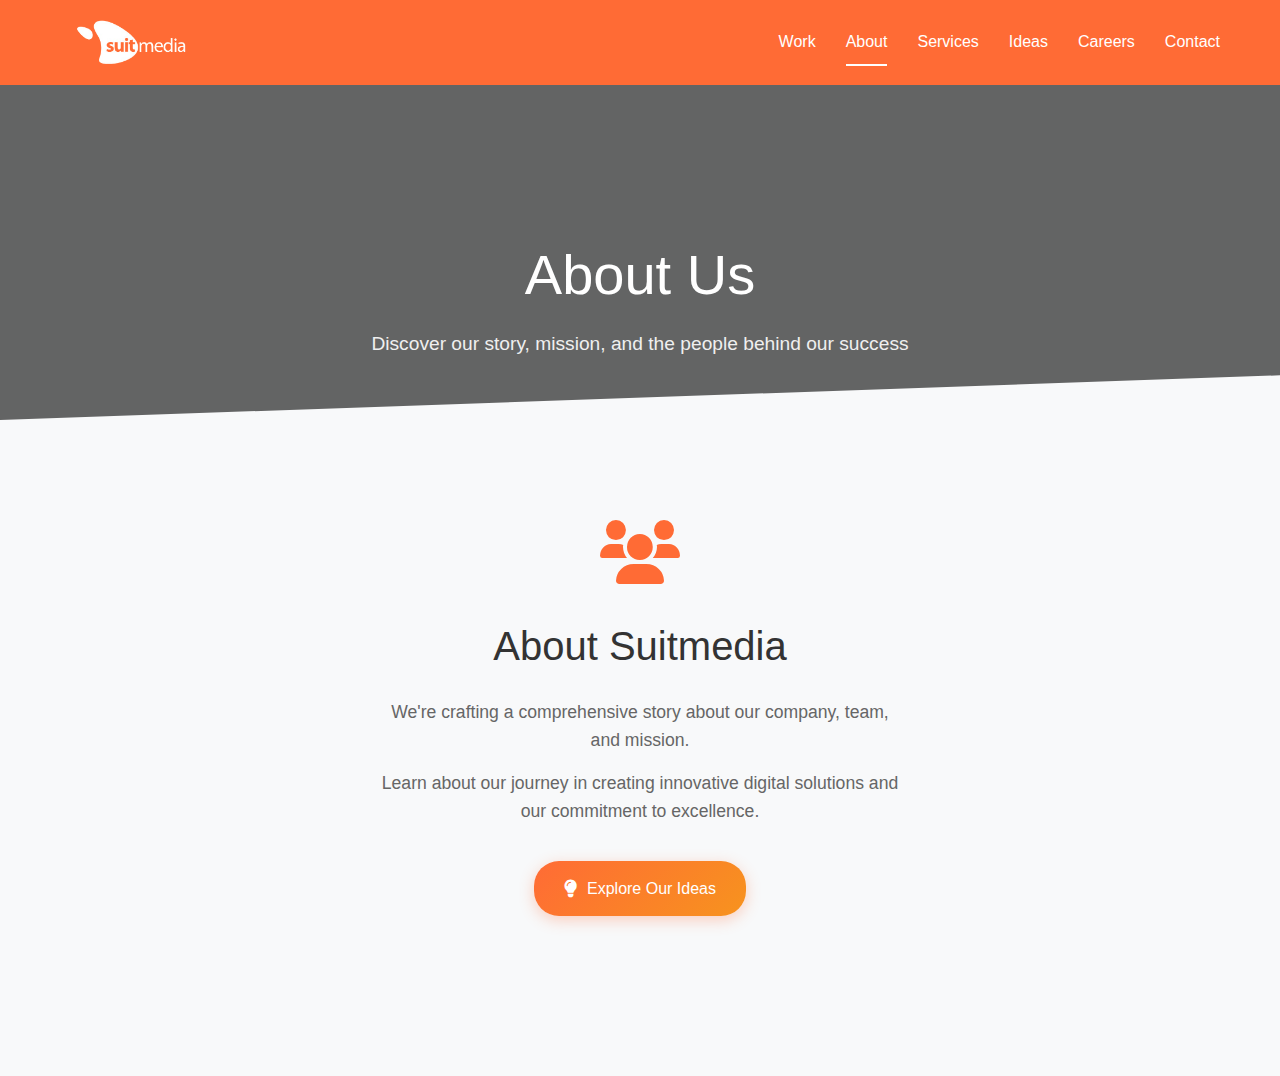
<file: about.html>
<!DOCTYPE html>
<html lang="en">
  <head>
    <meta charset="UTF-8" />
    <meta name="viewport" content="width=device-width, initial-scale=1.0" />
    <meta
      name="description"
      content="About Suitmedia - Learn about our company, mission, and the team behind innovative digital solutions."
    />
    <meta
      name="keywords"
      content="about, company, team, mission, digital solutions"
    />
    <meta name="author" content="Suitmedia" />

    <title>About - Suitmedia</title>

    <!-- exs -->
    <link
      rel="stylesheet"
      href="https://cdnjs.cloudflare.com/ajax/libs/font-awesome/6.0.0/css/all.min.css"
    />

    <link rel="stylesheet" href="./css/main.css" />
  </head>
  <body>
    <div id="navigation-container"></div>

    <section class="banner page-banner" id="banner" role="banner">
      <div class="banner-content">
        <h1>About Us</h1>
        <p>Discover our story, mission, and the people behind our success</p>
      </div>
    </section>

    <!-- main content -->
    <main class="main-content page-content" role="main">
      <div class="content-container">
        <section class="page-section">
          <div class="coming-soon-wrapper">
            <div class="coming-soon-content">
              <i class="fas fa-users coming-soon-icon"></i>
              <h2>About Suitmedia</h2>
              <p>
                We're crafting a comprehensive story about our company, team,
                and mission.
              </p>
              <p>
                Learn about our journey in creating innovative digital solutions
                and our commitment to excellence.
              </p>
              <a href="./index.html" class="cta-button">
                <i class="fas fa-lightbulb"></i>
                Explore Our Ideas
              </a>
            </div>
          </div>
        </section>
      </div>
    </main>

    <script src="./js/NavigationComponent.js"></script>
  </body>
</html>
</file>
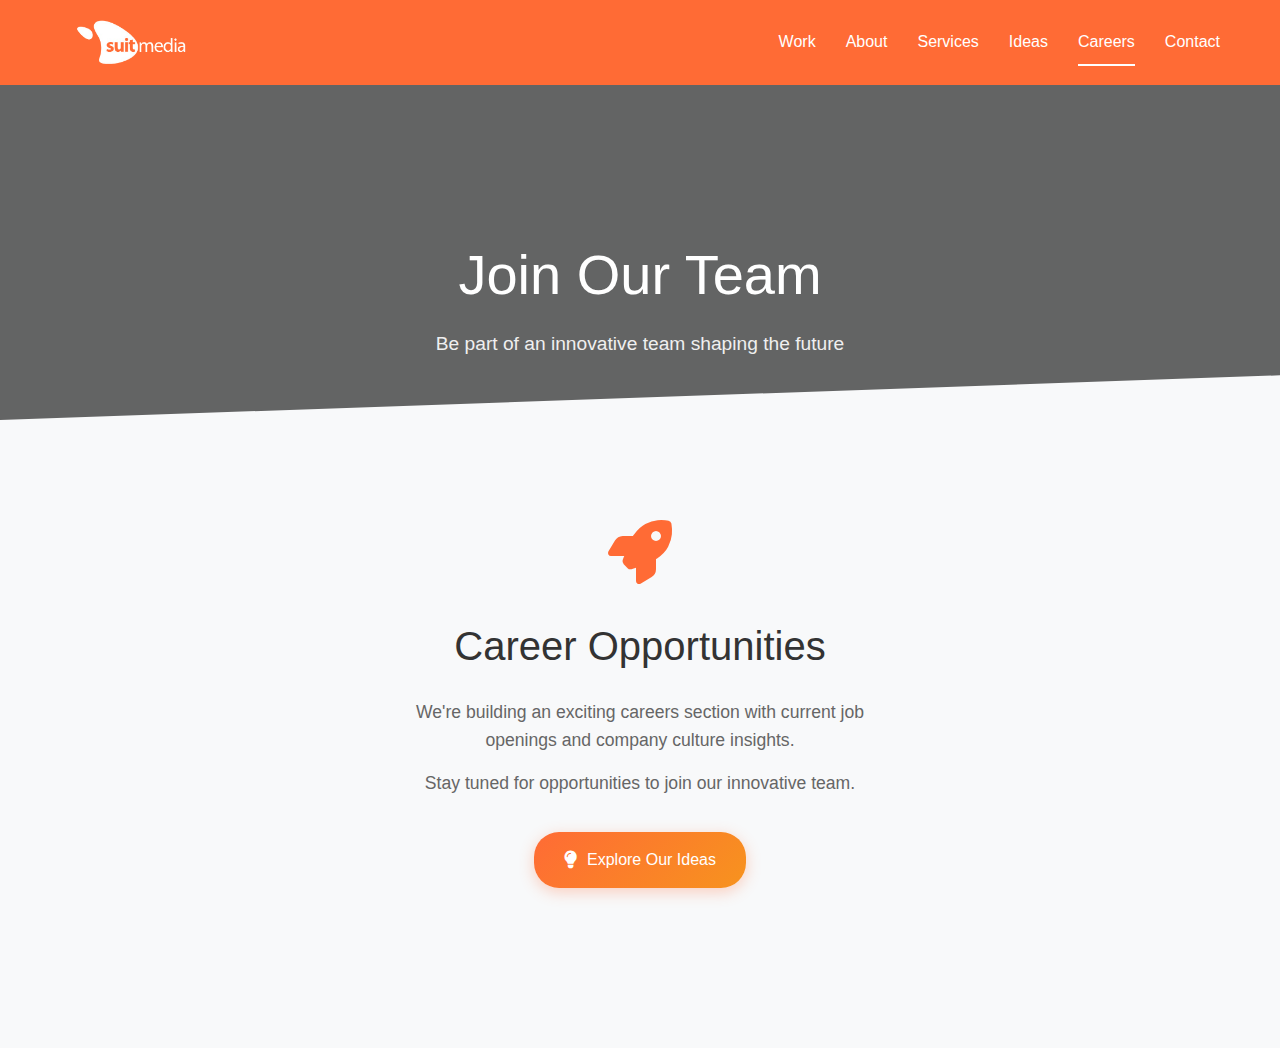
<file: careers.html>
<!DOCTYPE html>
<html lang="en">
  <head>
    <meta charset="UTF-8" />
    <meta name="viewport" content="width=device-width, initial-scale=1.0" />
    <meta
      name="description"
      content="Careers at Suitmedia - Join our team of innovative professionals and help shape the future of digital solutions."
    />
    <meta
      name="keywords"
      content="careers, jobs, opportunities, team, employment, digital careers"
    />
    <meta name="author" content="Suitmedia" />

    <title>Careers - Suitmedia</title>

    <link
      rel="stylesheet"
      href="https://cdnjs.cloudflare.com/ajax/libs/font-awesome/6.0.0/css/all.min.css"
    />

    <link rel="stylesheet" href="./css/main.css" />
  </head>
  <body>
    <div id="navigation-container"></div>

    <!-- bannerr -->
    <section class="banner page-banner" id="banner" role="banner">
      <div class="banner-content">
        <h1>Join Our Team</h1>
        <p>Be part of an innovative team shaping the future</p>
      </div>
    </section>

    <!-- main content -->
    <main class="main-content page-content" role="main">
      <div class="content-container">
        <section class="page-section">
          <div class="coming-soon-wrapper">
            <div class="coming-soon-content">
              <i class="fas fa-rocket coming-soon-icon"></i>
              <h2>Career Opportunities</h2>
              <p>
                We're building an exciting careers section with current job
                openings and company culture insights.
              </p>
              <p>Stay tuned for opportunities to join our innovative team.</p>
              <a href="./index.html" class="cta-button">
                <i class="fas fa-lightbulb"></i>
                Explore Our Ideas
              </a>
            </div>
          </div>
        </section>
      </div>
    </main>

    <script src="./js/NavigationComponent.js"></script>
  </body>
</html>
</file>
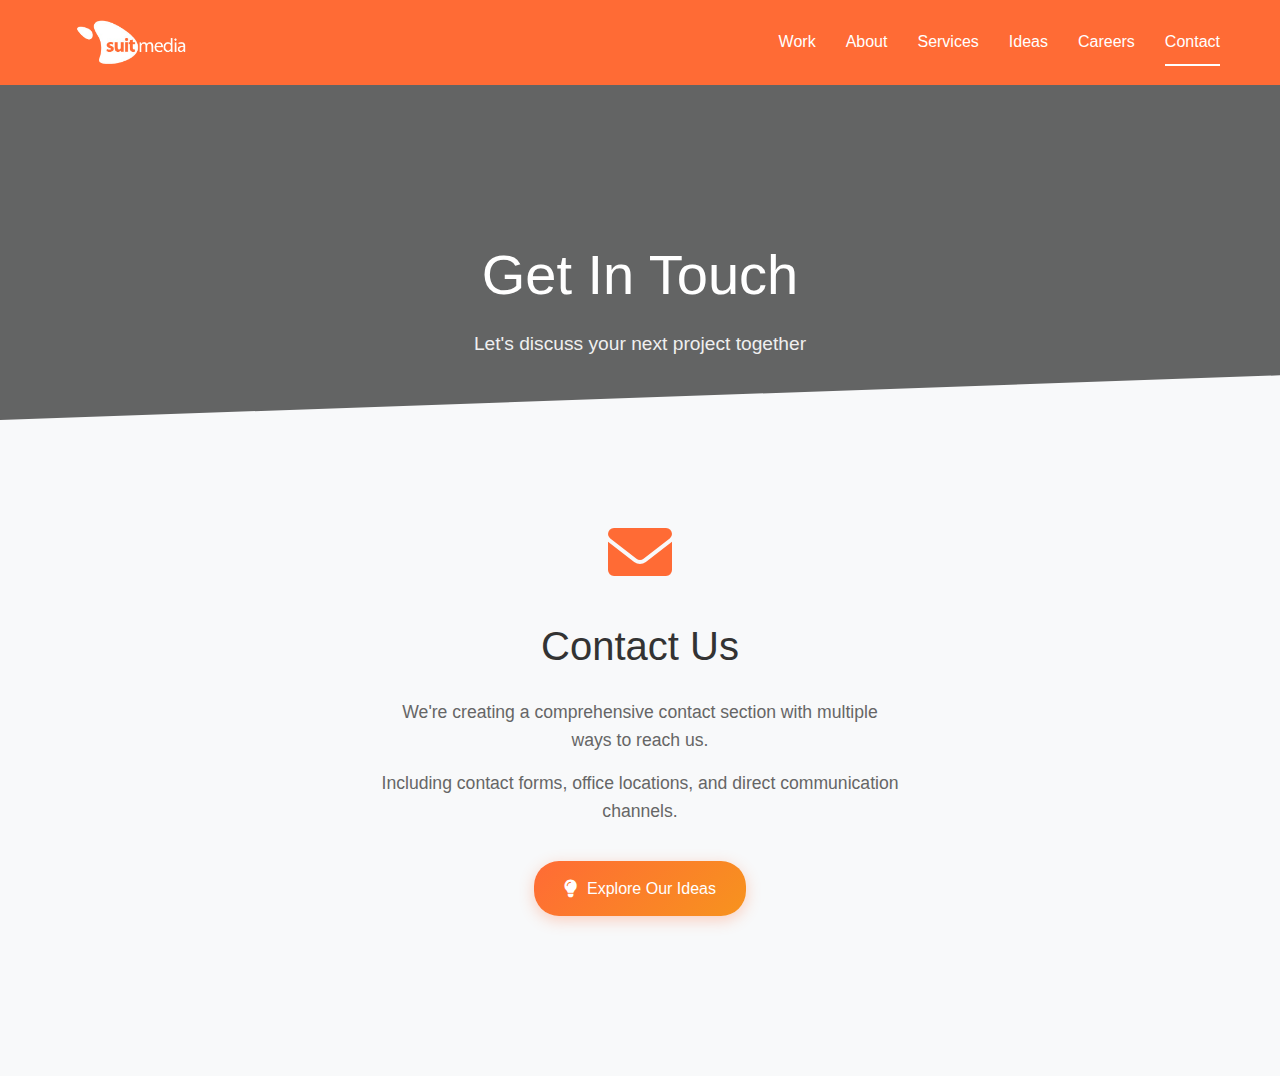
<file: contact.html>
<!DOCTYPE html>
<html lang="en">
  <head>
    <meta charset="UTF-8" />
    <meta name="viewport" content="width=device-width, initial-scale=1.0" />
    <meta
      name="description"
      content="Contact Suitmedia - Get in touch with our team for inquiries, collaborations, and support."
    />
    <meta
      name="keywords"
      content="contact, get in touch, inquiries, support, collaboration"
    />
    <meta name="author" content="Suitmedia" />

    <title>Contact - Suitmedia</title>

    <!-- exs -->
    <link
      rel="stylesheet"
      href="https://cdnjs.cloudflare.com/ajax/libs/font-awesome/6.0.0/css/all.min.css"
    />

    <link rel="stylesheet" href="./css/main.css" />
  </head>
  <body>
    <div id="navigation-container"></div>

    <!-- banner -->
    <section class="banner page-banner" id="banner" role="banner">
      <div class="banner-content">
        <h1>Get In Touch</h1>
        <p>Let's discuss your next project together</p>
      </div>
    </section>

    <!-- Main Content Area -->
    <main class="main-content page-content" role="main">
      <div class="content-container">
        <section class="page-section">
          <div class="coming-soon-wrapper">
            <div class="coming-soon-content">
              <i class="fas fa-envelope coming-soon-icon"></i>
              <h2>Contact Us</h2>
              <p>
                We're creating a comprehensive contact section with multiple
                ways to reach us.
              </p>
              <p>
                Including contact forms, office locations, and direct
                communication channels.
              </p>
              <a href="./index.html" class="cta-button">
                <i class="fas fa-lightbulb"></i>
                Explore Our Ideas
              </a>
            </div>
          </div>
        </section>
      </div>
    </main>

    <script src="./js/NavigationComponent.js"></script>
  </body>
</html>
</file>
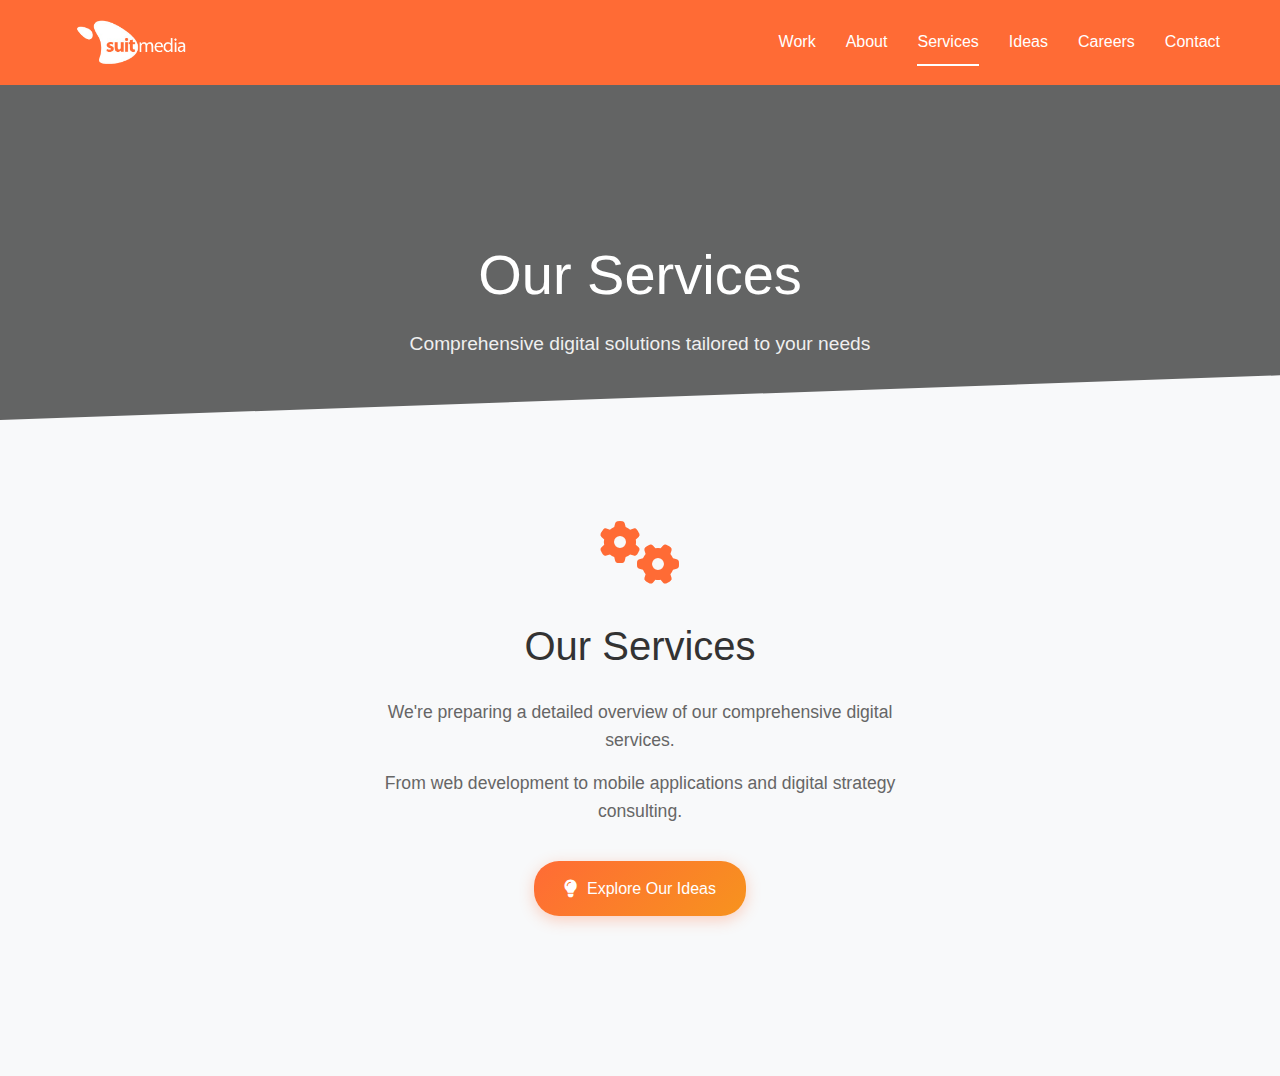
<file: services.html>
<!DOCTYPE html>
<html lang="en">
  <head>
    <meta charset="UTF-8" />
    <meta name="viewport" content="width=device-width, initial-scale=1.0" />
    <meta
      name="description"
      content="Our Services - Comprehensive digital solutions including web development, mobile apps, and digital strategy."
    />
    <meta
      name="keywords"
      content="services, web development, mobile apps, digital solutions, consulting"
    />
    <meta name="author" content="Suitmedia" />

    <title>Services - Suitmedia</title>

    <link
      rel="stylesheet"
      href="https://cdnjs.cloudflare.com/ajax/libs/font-awesome/6.0.0/css/all.min.css"
    />

    <link rel="stylesheet" href="./css/main.css" />
  </head>
  <body>
    <div id="navigation-container"></div>

    <!-- banner -->
    <section class="banner page-banner" id="banner" role="banner">
      <div class="banner-content">
        <h1>Our Services</h1>
        <p>Comprehensive digital solutions tailored to your needs</p>
      </div>
    </section>

<!-- main content -->
    <main class="main-content page-content" role="main">
      <div class="content-container">
        <section class="page-section">
          <div class="coming-soon-wrapper">
            <div class="coming-soon-content">
              <i class="fas fa-cogs coming-soon-icon"></i>
              <h2>Our Services</h2>
              <p>
                We're preparing a detailed overview of our comprehensive digital
                services.
              </p>
              <p>
                From web development to mobile applications and digital strategy
                consulting.
              </p>
              <a href="./index.html" class="cta-button">
                <i class="fas fa-lightbulb"></i>
                Explore Our Ideas
              </a>
            </div>
          </div>
        </section>
      </div>
    </main>

    <script src="./js/NavigationComponent.js"></script>
  </body>
</html>
</file>
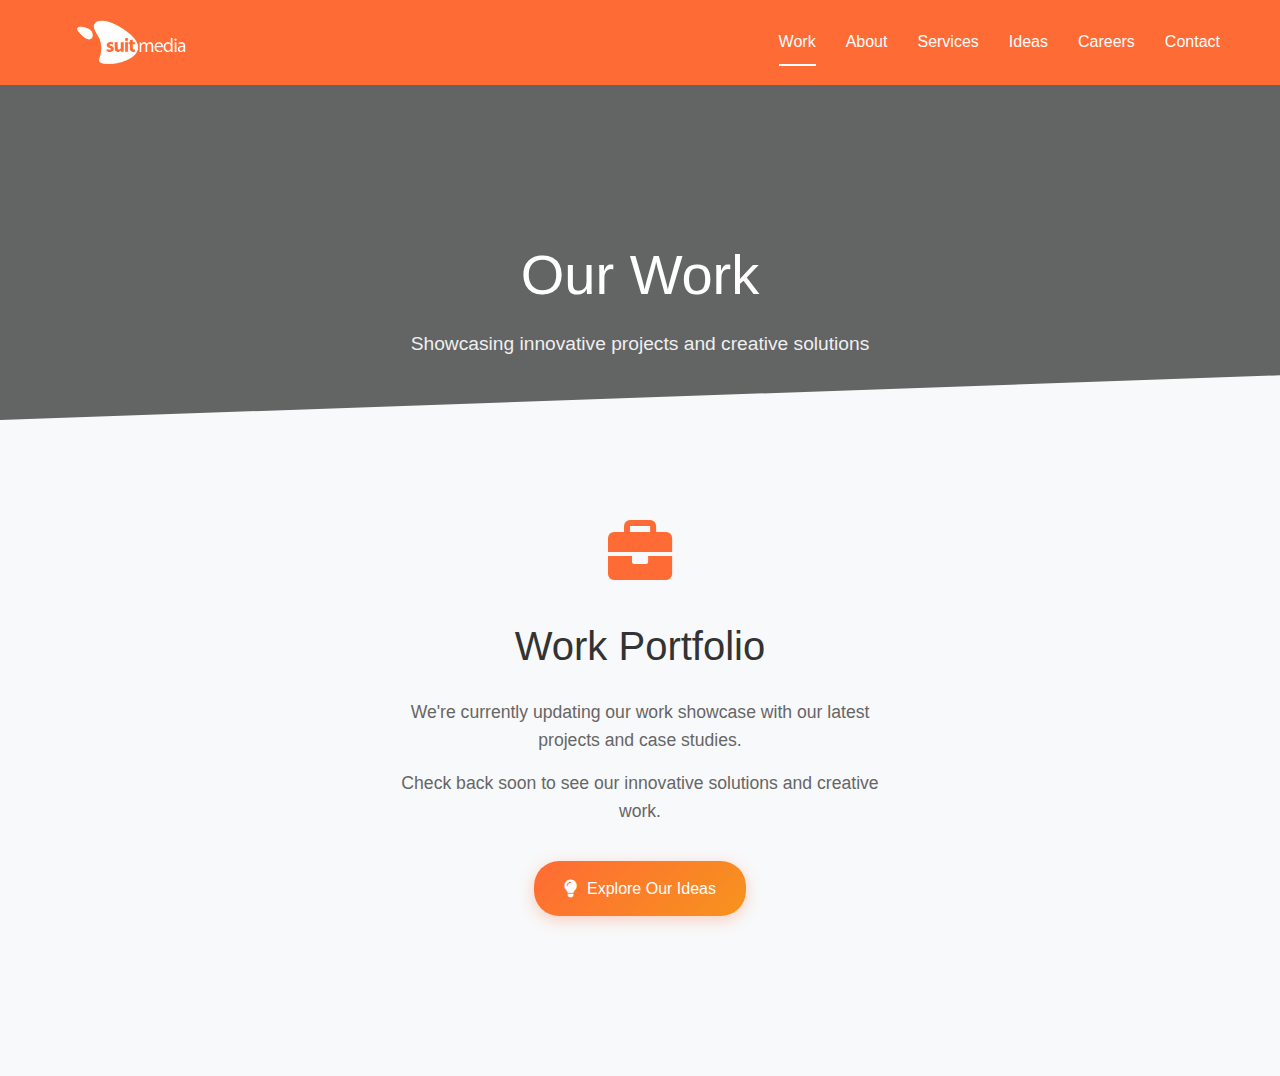
<file: work.html>
<!DOCTYPE html>
<html lang="en">
  <head>
    <meta charset="UTF-8" />
    <meta name="viewport" content="width=device-width, initial-scale=1.0" />
    <meta
      name="description"
      content="Our Work - Showcasing innovative projects and creative solutions by Suitmedia."
    />
    <meta
      name="keywords"
      content="work, projects, portfolio, solutions, development"
    />
    <meta name="author" content="Suitmedia" />

    <title>Work - Suitmedia</title>

    <link
      rel="stylesheet"
      href="https://cdnjs.cloudflare.com/ajax/libs/font-awesome/6.0.0/css/all.min.css"
    />

    <link rel="stylesheet" href="./css/main.css" />
  </head>
  <body>
    <div id="navigation-container"></div>

    <section class="banner page-banner" id="banner" role="banner">
      <div class="banner-content">
        <h1>Our Work</h1>
        <p>Showcasing innovative projects and creative solutions</p>
      </div>
    </section>

    <main class="main-content page-content" role="main">
      <div class="content-container">
        <section class="page-section">
          <div class="coming-soon-wrapper">
            <div class="coming-soon-content">
              <i class="fas fa-briefcase coming-soon-icon"></i>
              <h2>Work Portfolio</h2>
              <p>
                We're currently updating our work showcase with our latest
                projects and case studies.
              </p>
              <p>
                Check back soon to see our innovative solutions and creative
                work.
              </p>
              <a href="./index.html" class="cta-button">
                <i class="fas fa-lightbulb"></i>
                Explore Our Ideas
              </a>
            </div>
          </div>
        </section>
      </div>
    </main>

    <script src="./js/NavigationComponent.js"></script>
  </body>
</html>
</file>
<file: css/main.css>
@import url('base.css');

/* compnnts */
@import url('header.css');
@import url('banner.css');
@import url('layout.css');
@import url('components.css');
@import url('pagination.css');
@import url('modal.css');
@import url('pages.css');

/* utilities */
@import url('animations.css');
@import url('responsive.css');
</file>
